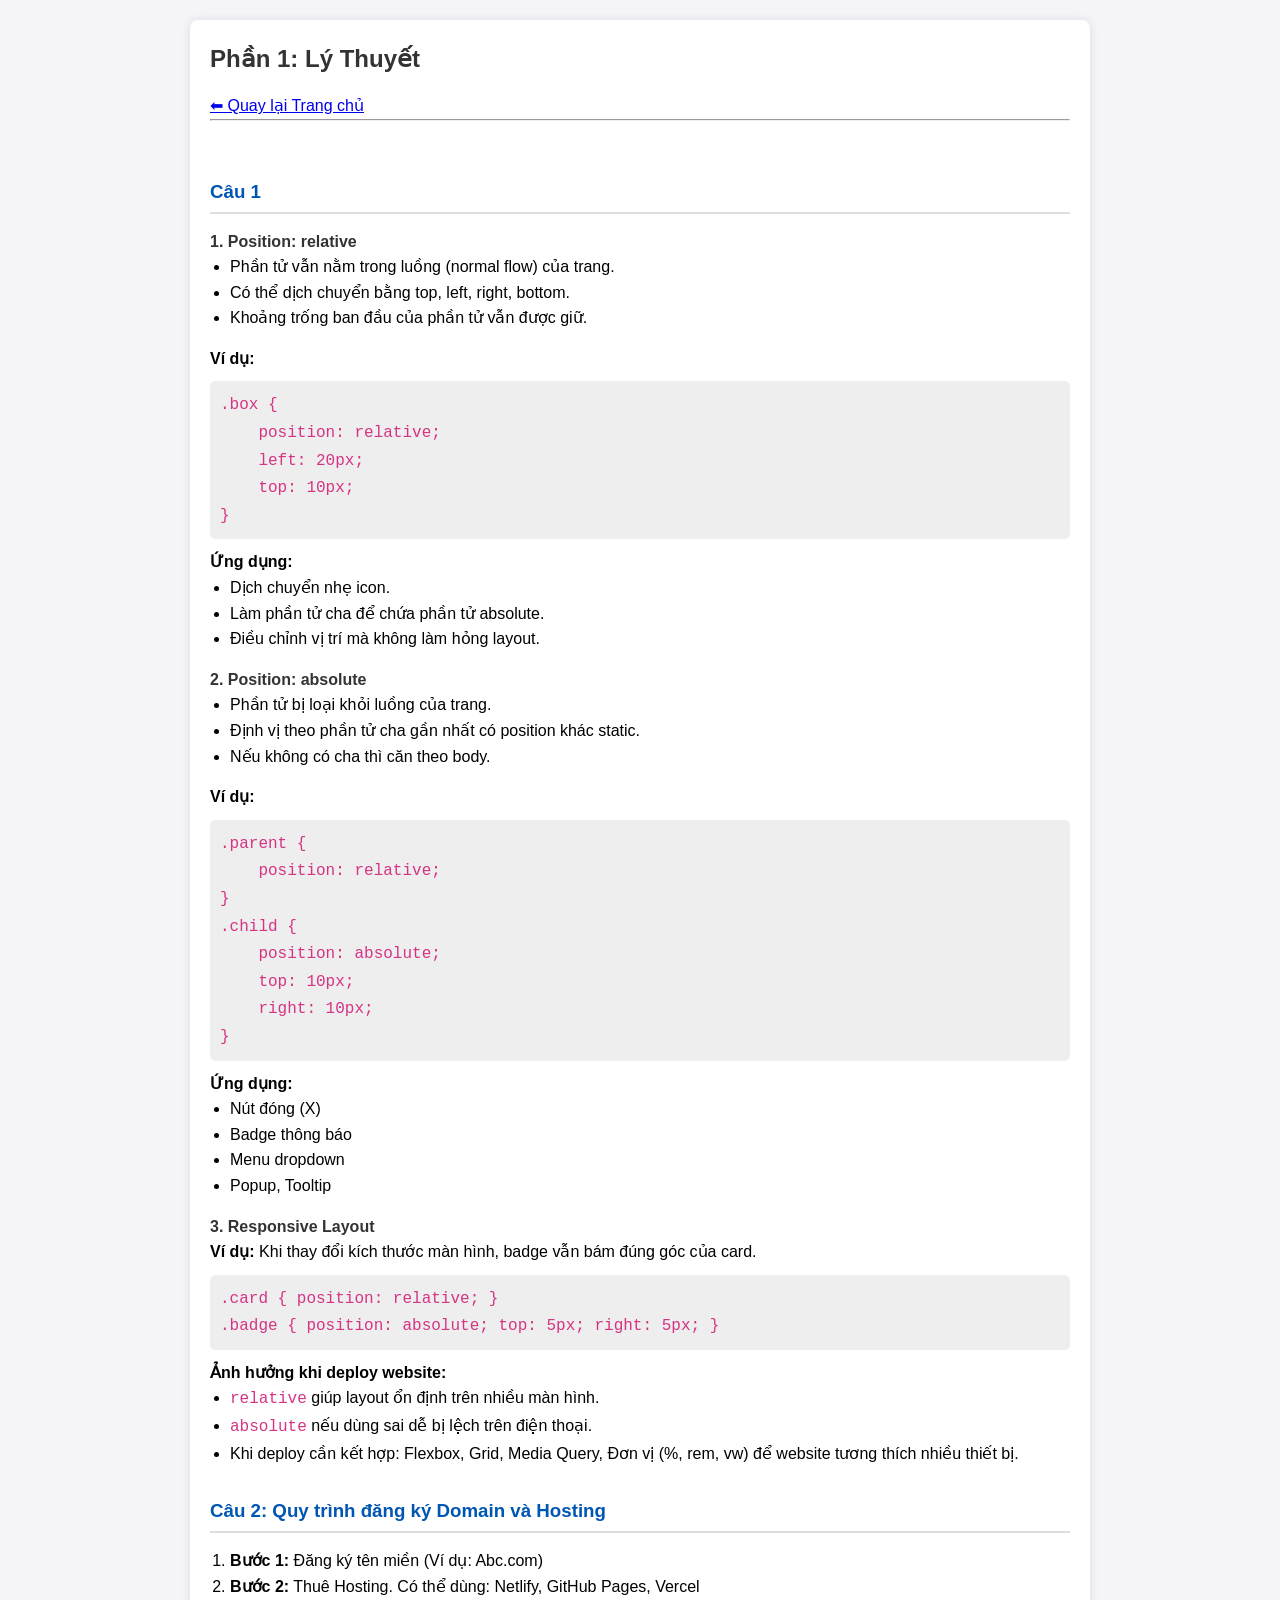
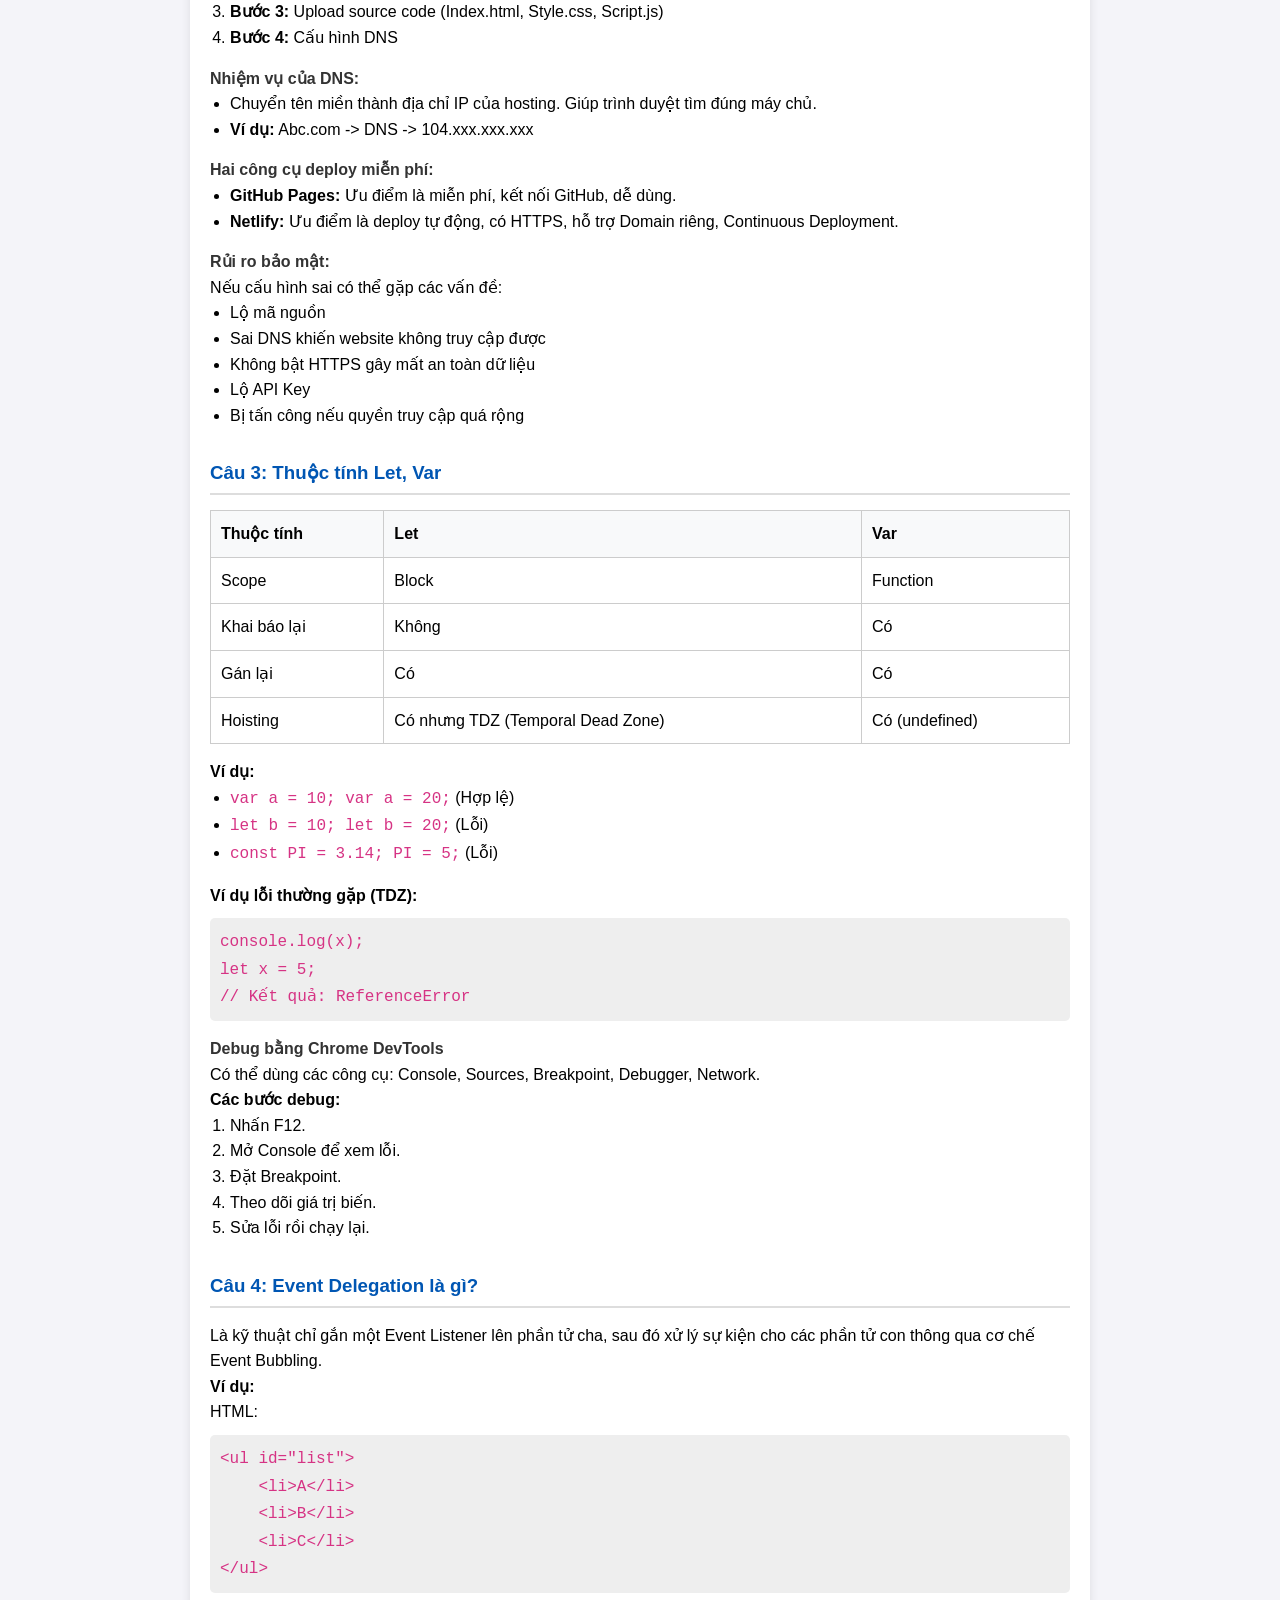
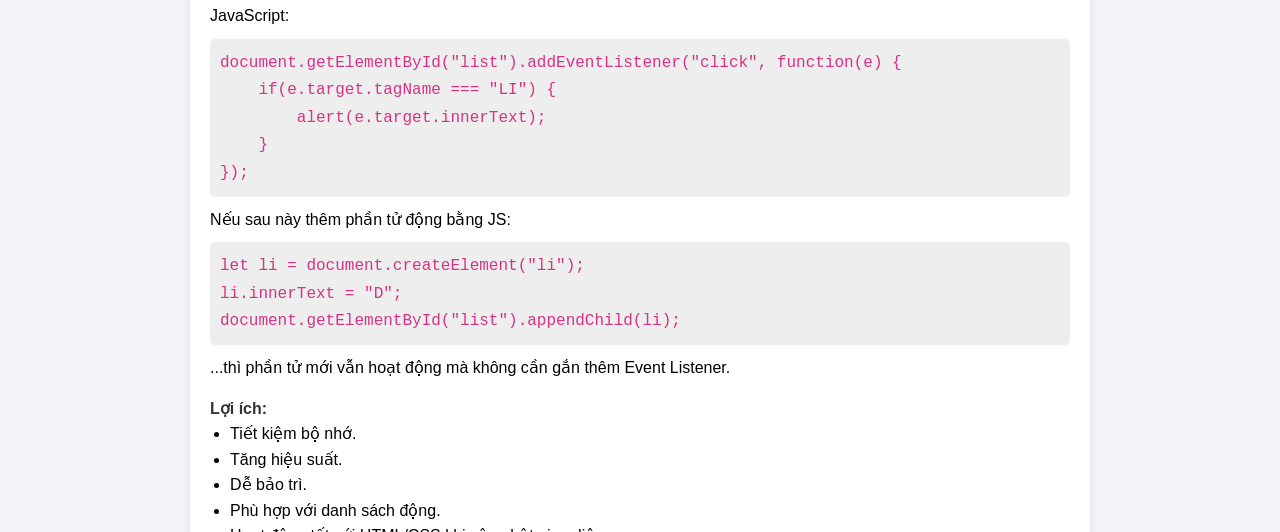
<file: about.html>
<!DOCTYPE html>
<html lang="vi">
<head>
    <meta charset="UTF-8">
    <meta name="viewport" content="width=device-width, initial-scale=1.0">
    <title>Trả lời Lý Thuyết</title>
    <link rel="stylesheet" href="css/style.css">
    <style>
        pre { background: #eee; padding: 10px; border-radius: 5px; overflow-x: auto; margin: 10px 0; }
        code { font-family: Consolas, monospace; color: #d63384; }
        table { width: 100%; border-collapse: collapse; margin: 15px 0; }
        table, th, td { border: 1px solid #ccc; }
        th, td { padding: 10px; text-align: left; }
        th { background-color: #f8f9fa; }
        h3 { color: #0056b3; margin-top: 30px; border-bottom: 2px solid #ddd; padding-bottom: 5px; }
        h4 { color: #333; margin-top: 15px; }
        ul, ol { margin-left: 20px; margin-bottom: 15px; }
    </style>
</head>
<body>
    <div class="container">
        <h2>Phần 1: Lý Thuyết</h2>
        <a href="index.html">⬅ Quay lại Trang chủ</a>
        <hr><br>

        <h3>Câu 1</h3>
        
        <h4>1. Position: relative</h4>
        <ul>
            <li>Phần tử vẫn nằm trong luồng (normal flow) của trang.</li>
            <li>Có thể dịch chuyển bằng top, left, right, bottom.</li>
            <li>Khoảng trống ban đầu của phần tử vẫn được giữ.</li>
        </ul>
        <p><b>Ví dụ:</b></p>
<pre><code>.box {
    position: relative;
    left: 20px;
    top: 10px;
}</code></pre>
        <p><b>Ứng dụng:</b></p>
        <ul>
            <li>Dịch chuyển nhẹ icon.</li>
            <li>Làm phần tử cha để chứa phần tử absolute.</li>
            <li>Điều chỉnh vị trí mà không làm hỏng layout.</li>
        </ul>

        <h4>2. Position: absolute</h4>
        <ul>
            <li>Phần tử bị loại khỏi luồng của trang.</li>
            <li>Định vị theo phần tử cha gần nhất có position khác static.</li>
            <li>Nếu không có cha thì căn theo body.</li>
        </ul>
        <p><b>Ví dụ:</b></p>
<pre><code>.parent {
    position: relative;
}
.child {
    position: absolute;
    top: 10px;
    right: 10px;
}</code></pre>
        <p><b>Ứng dụng:</b></p>
        <ul>
            <li>Nút đóng (X)</li>
            <li>Badge thông báo</li>
            <li>Menu dropdown</li>
            <li>Popup, Tooltip</li>
        </ul>

        <h4>3. Responsive Layout</h4>
        <p><b>Ví dụ:</b> Khi thay đổi kích thước màn hình, badge vẫn bám đúng góc của card.</p>
<pre><code>.card { position: relative; }
.badge { position: absolute; top: 5px; right: 5px; }</code></pre>
        <p><b>Ảnh hưởng khi deploy website:</b></p>
        <ul>
            <li><code>relative</code> giúp layout ổn định trên nhiều màn hình.</li>
            <li><code>absolute</code> nếu dùng sai dễ bị lệch trên điện thoại.</li>
            <li>Khi deploy cần kết hợp: Flexbox, Grid, Media Query, Đơn vị (%, rem, vw) để website tương thích nhiều thiết bị.</li>
        </ul>

        <h3>Câu 2: Quy trình đăng ký Domain và Hosting</h3>
        <ol>
            <li><b>Bước 1:</b> Đăng ký tên miền (Ví dụ: Abc.com)</li>
            <li><b>Bước 2:</b> Thuê Hosting. Có thể dùng: Netlify, GitHub Pages, Vercel</li>
            <li><b>Bước 3:</b> Upload source code (Index.html, Style.css, Script.js)</li>
            <li><b>Bước 4:</b> Cấu hình DNS</li>
        </ol>
        
        <h4>Nhiệm vụ của DNS:</h4>
        <ul>
            <li>Chuyển tên miền thành địa chỉ IP của hosting. Giúp trình duyệt tìm đúng máy chủ.</li>
            <li><b>Ví dụ:</b> Abc.com -> DNS -> 104.xxx.xxx.xxx</li>
        </ul>

        <h4>Hai công cụ deploy miễn phí:</h4>
        <ul>
            <li><b>GitHub Pages:</b> Ưu điểm là miễn phí, kết nối GitHub, dễ dùng.</li>
            <li><b>Netlify:</b> Ưu điểm là deploy tự động, có HTTPS, hỗ trợ Domain riêng, Continuous Deployment.</li>
        </ul>

        <h4>Rủi ro bảo mật:</h4>
        <p>Nếu cấu hình sai có thể gặp các vấn đề:</p>
        <ul>
            <li>Lộ mã nguồn</li>
            <li>Sai DNS khiến website không truy cập được</li>
            <li>Không bật HTTPS gây mất an toàn dữ liệu</li>
            <li>Lộ API Key</li>
            <li>Bị tấn công nếu quyền truy cập quá rộng</li>
        </ul>

        <h3>Câu 3: Thuộc tính Let, Var</h3>
        <table>
            <thead>
                <tr>
                    <th>Thuộc tính</th>
                    <th>Let</th>
                    <th>Var</th>
                </tr>
            </thead>
            <tbody>
                <tr>
                    <td>Scope</td>
                    <td>Block</td>
                    <td>Function</td>
                </tr>
                <tr>
                    <td>Khai báo lại</td>
                    <td>Không</td>
                    <td>Có</td>
                </tr>
                <tr>
                    <td>Gán lại</td>
                    <td>Có</td>
                    <td>Có</td>
                </tr>
                <tr>
                    <td>Hoisting</td>
                    <td>Có nhưng TDZ (Temporal Dead Zone)</td>
                    <td>Có (undefined)</td>
                </tr>
            </tbody>
        </table>

        <p><b>Ví dụ:</b></p>
        <ul>
            <li><code>var a = 10; var a = 20;</code> (Hợp lệ)</li>
            <li><code>let b = 10; let b = 20;</code> (Lỗi)</li>
            <li><code>const PI = 3.14; PI = 5;</code> (Lỗi)</li>
        </ul>

        <p><b>Ví dụ lỗi thường gặp (TDZ):</b></p>
<pre><code>console.log(x);
let x = 5;
// Kết quả: ReferenceError</code></pre>

        <h4>Debug bằng Chrome DevTools</h4>
        <p>Có thể dùng các công cụ: Console, Sources, Breakpoint, Debugger, Network.</p>
        <p><b>Các bước debug:</b></p>
        <ol>
            <li>Nhấn F12.</li>
            <li>Mở Console để xem lỗi.</li>
            <li>Đặt Breakpoint.</li>
            <li>Theo dõi giá trị biến.</li>
            <li>Sửa lỗi rồi chạy lại.</li>
        </ol>

        <h3>Câu 4: Event Delegation là gì?</h3>
        <p>Là kỹ thuật chỉ gắn một Event Listener lên phần tử cha, sau đó xử lý sự kiện cho các phần tử con thông qua cơ chế Event Bubbling.</p>
        
        <p><b>Ví dụ:</b></p>
        <p>HTML:</p>
<pre><code>&lt;ul id="list"&gt;
    &lt;li&gt;A&lt;/li&gt;
    &lt;li&gt;B&lt;/li&gt;
    &lt;li&gt;C&lt;/li&gt;
&lt;/ul&gt;</code></pre>

        <p>JavaScript:</p>
<pre><code>document.getElementById("list").addEventListener("click", function(e) {
    if(e.target.tagName === "LI") {
        alert(e.target.innerText);
    }
});</code></pre>
        
        <p>Nếu sau này thêm phần tử động bằng JS:</p>
<pre><code>let li = document.createElement("li");
li.innerText = "D";
document.getElementById("list").appendChild(li);</code></pre>
        <p>...thì phần tử mới vẫn hoạt động mà không cần gắn thêm Event Listener.</p>

        <h4>Lợi ích:</h4>
        <ul>
            <li>Tiết kiệm bộ nhớ.</li>
            <li>Tăng hiệu suất.</li>
            <li>Dễ bảo trì.</li>
            <li>Phù hợp với danh sách động.</li>
            <li>Hoạt động tốt với HTML/CSS khi cập nhật giao diện.</li>
        </ul>

    </div>
</body>
</html>
</file>
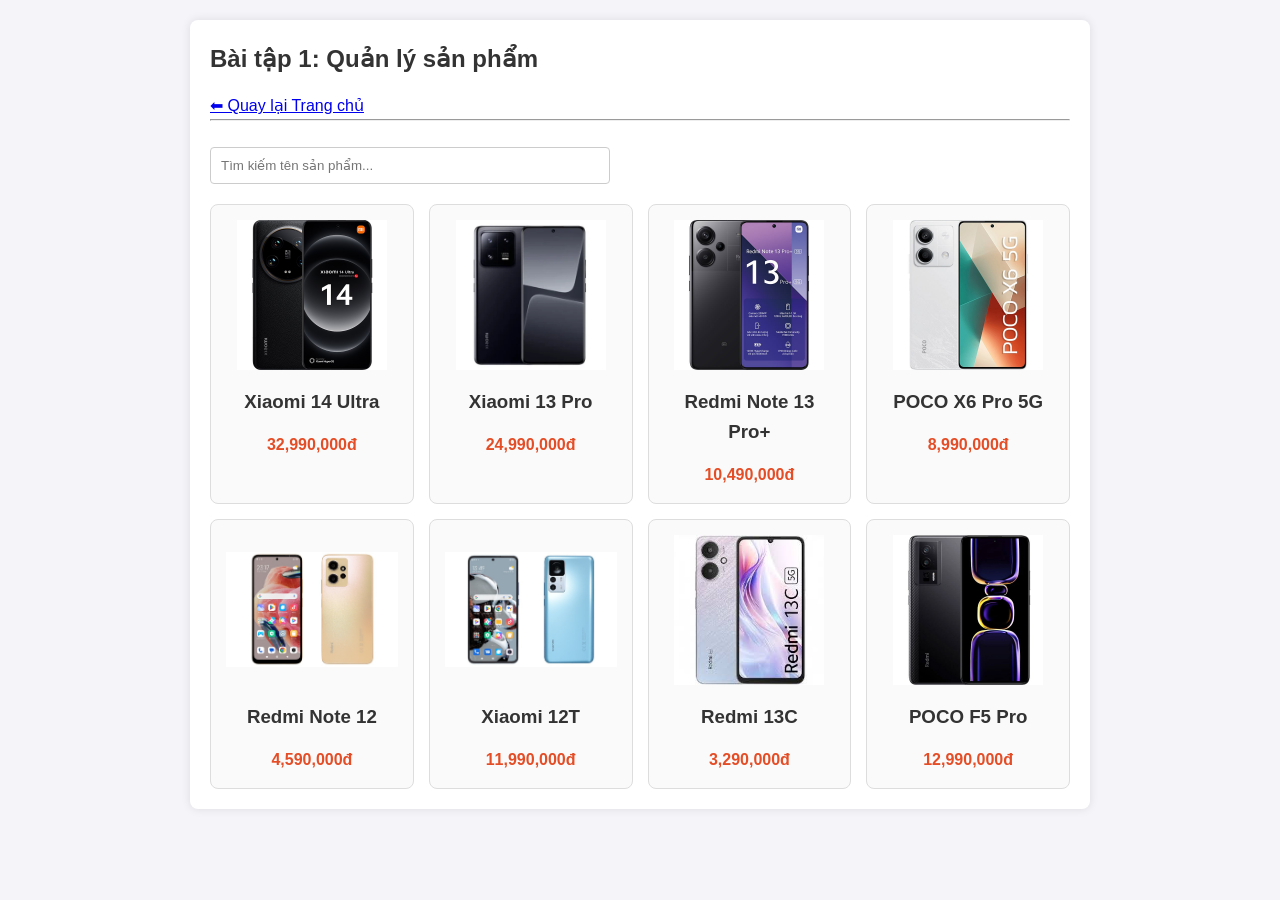
<file: baitap1.html>
<!DOCTYPE html>
<html lang="vi">
<head>
    <meta charset="UTF-8">
    <title>Bài tập 1 - Sản phẩm</title>
    <link rel="stylesheet" href="css/style.css">
</head>
<body>
    <div class="container">
        <h2>Bài tập 1: Quản lý sản phẩm</h2>
        <a href="index.html">⬅ Quay lại Trang chủ</a>
        <hr><br>
        
        <input type="text" id="search-input" class="search-box" placeholder="Tìm kiếm tên sản phẩm...">
        <p id="error-msg" class="error-msg">Không tìm thấy sản phẩm nào!</p>
        
        <div id="product-grid" class="product-grid">
            </div>
    </div>
    <script src="js/script.js"></script>
</body>
</html>
</file>
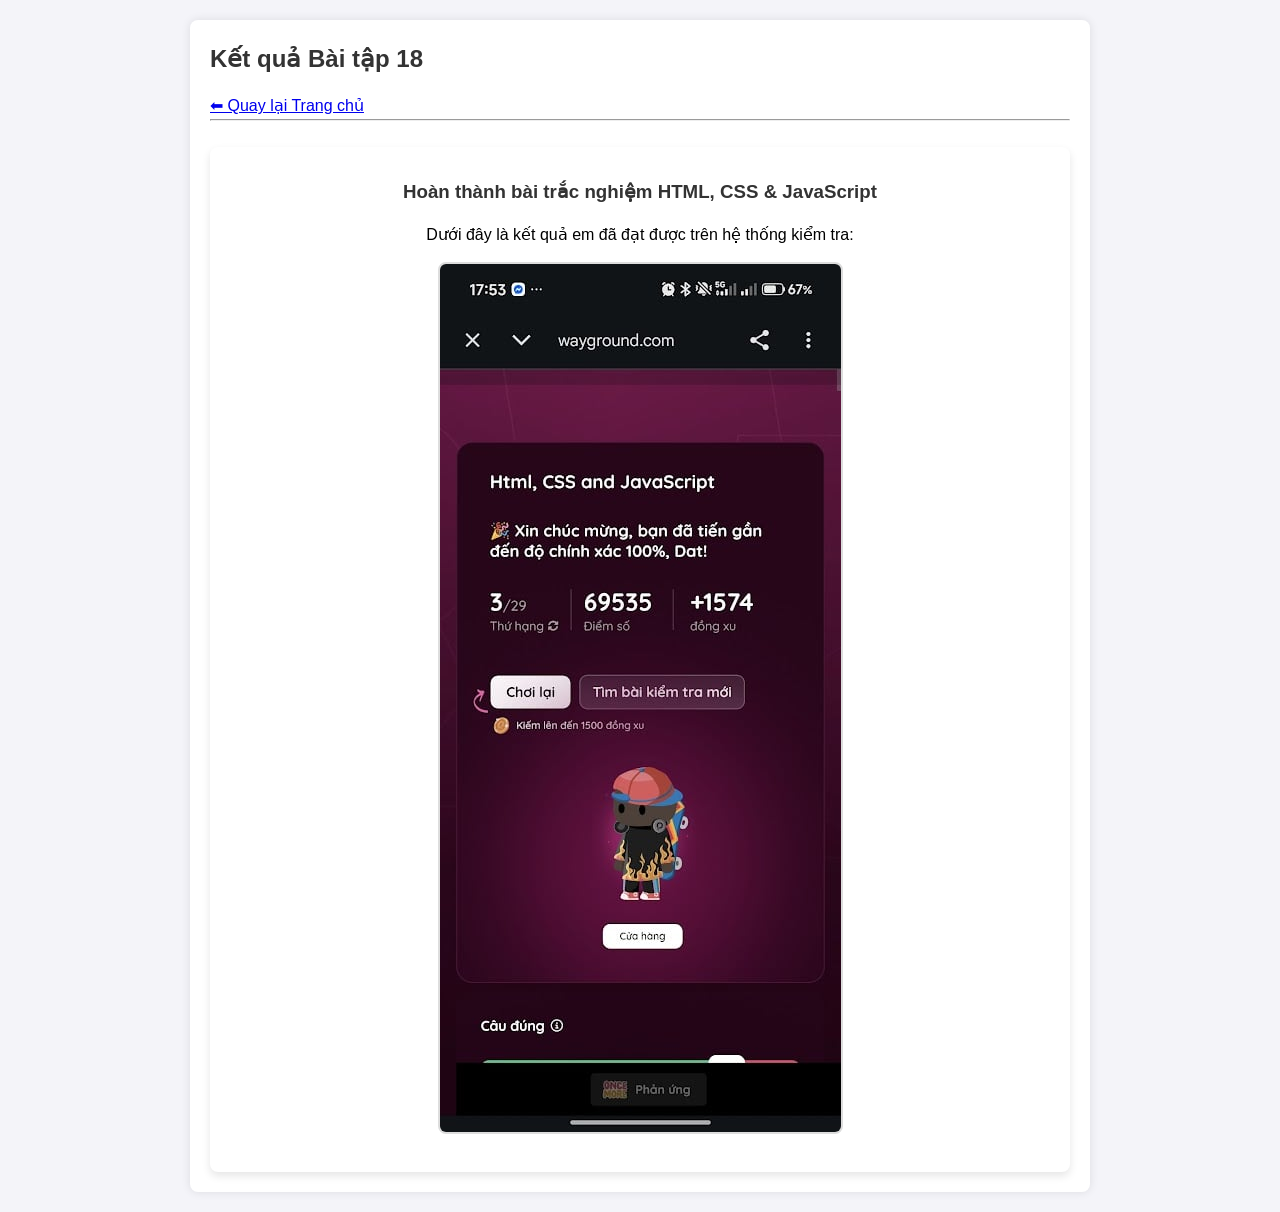
<file: baitap18.html>
<!DOCTYPE html>
<html lang="vi">
<head>
    <meta charset="UTF-8">
    <meta name="viewport" content="width=device-width, initial-scale=1.0">
    <title>Bài tập 18 - Bài Thi JS</title>
    <link rel="stylesheet" href="css/style.css">
    <style>
        .result-container {
            text-align: center;
            background: #fff;
            padding: 30px;
            border-radius: 8px;
            box-shadow: 0 4px 8px rgba(0,0,0,0.1);
        }
        .result-img {
            max-width: 100%;
            height: auto;
            border-radius: 8px;
            border: 2px solid #ddd;
            margin-top: 15px;
        }
    </style>
</head>
<body>
    <div class="container">
        <h2>Kết quả Bài tập 18</h2>
        <a href="index.html">⬅ Quay lại Trang chủ</a>
        <hr><br>

        <div class="result-container">
            <h3>Hoàn thành bài trắc nghiệm HTML, CSS & JavaScript</h3>
            <p>Dưới đây là kết quả em đã đạt được trên hệ thống kiểm tra:</p>
            
            <img src="images/ketqua18.png" alt="Kết quả trắc nghiệm Bài 18" class="result-img">
        </div>
    </div>
</body>
</html>
</file>
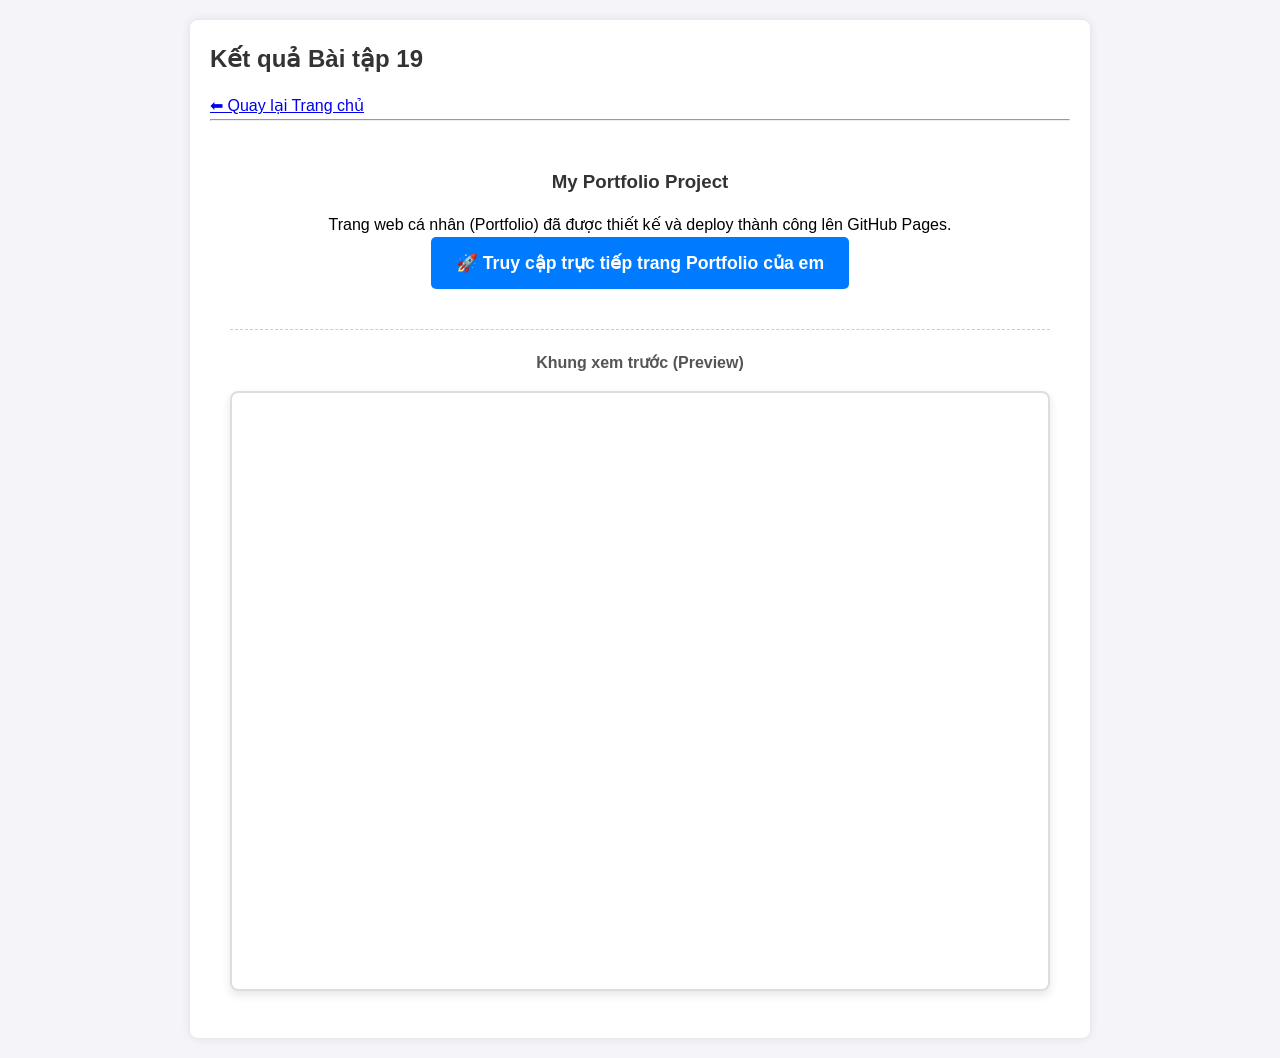
<file: baitap19.html>
<!DOCTYPE html>
<html lang="vi">
<head>
    <meta charset="UTF-8">
    <meta name="viewport" content="width=device-width, initial-scale=1.0">
    <title>Bài tập 19 - Bài Thi JS</title>
    <link rel="stylesheet" href="css/style.css">
    <style>
        .portfolio-container {
            text-align: center;
            padding: 20px;
        }
        .btn-link {
            display: inline-block;
            padding: 12px 25px;
            background-color: #007bff;
            color: #fff;
            text-decoration: none;
            font-size: 1.1rem;
            font-weight: bold;
            border-radius: 5px;
            margin-bottom: 20px;
            transition: background 0.3s;
        }
        .btn-link:hover {
            background-color: #0056b3;
        }
        .preview-frame {
            width: 100%;
            height: 600px;
            border: 2px solid #ddd;
            border-radius: 8px;
            box-shadow: 0 4px 10px rgba(0,0,0,0.1);
        }
    </style>
</head>
<body>
    <div class="container">
        <h2>Kết quả Bài tập 19</h2>
        <a href="index.html">⬅ Quay lại Trang chủ</a>
        <hr><br>

        <div class="portfolio-container">
            <h3>My Portfolio Project</h3>
            <p>Trang web cá nhân (Portfolio) đã được thiết kế và deploy thành công lên GitHub Pages.</p>
            
            <a href="https://alislee2544.github.io/my-portfolio./" target="_blank" class="btn-link">
                🚀 Truy cập trực tiếp trang Portfolio của em
            </a>

            <hr style="margin: 20px 0; border: 0; border-top: 1px dashed #ccc;">

            <h4 style="margin-bottom: 15px; color: #555;">Khung xem trước (Preview)</h4>
            <iframe src="https://alislee2544.github.io/my-portfolio/" class="preview-frame" title="Portfolio Preview"></iframe>
        </div>
    </div>
</body>
</html>
</file>
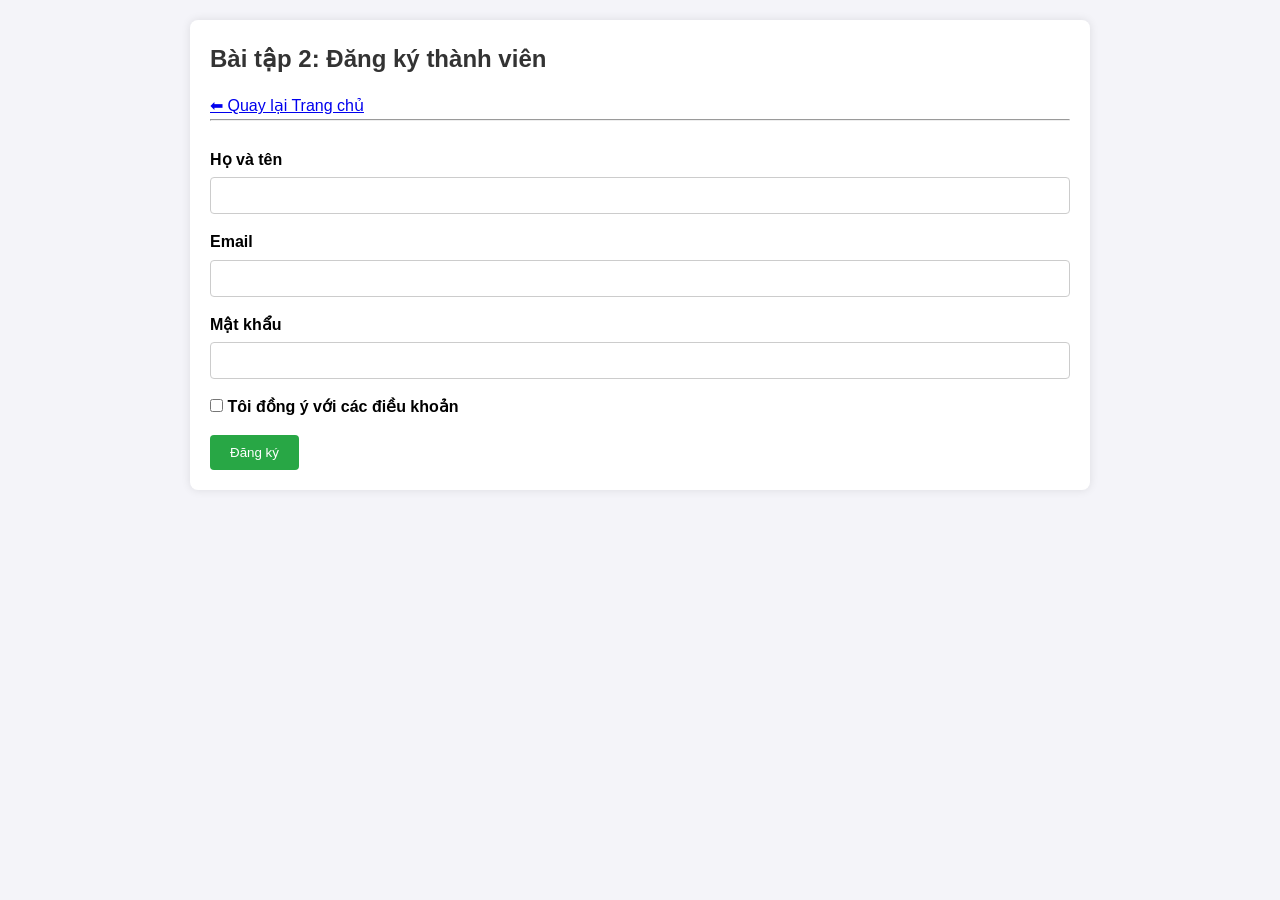
<file: baitap2.html>
<!DOCTYPE html>
<html lang="vi">
<head>
    <meta charset="UTF-8">
    <title>Bài tập 2 - Đăng ký</title>
    <link rel="stylesheet" href="css/style.css">
</head>
<body>
    <div class="container">
        <h2>Bài tập 2: Đăng ký thành viên</h2>
        <a href="index.html">⬅ Quay lại Trang chủ</a>
        <hr><br>

        <form id="register-form">
            <div class="form-group">
                <label for="name">Họ và tên</label>
                <input type="text" id="name" required>
            </div>
            <div class="form-group">
                <label for="email">Email</label>
                <input type="email" id="email" required>
            </div>
            <div class="form-group">
                <label for="password">Mật khẩu</label>
                <input type="password" id="password" required>
                <p id="pwd-error" class="error-text">Mật khẩu phải từ 8 ký tự, gồm chữ hoa, thường và số.</p>
            </div>
            <div class="form-group">
                <input type="checkbox" id="terms" required>
                <label for="terms" style="display:inline;">Tôi đồng ý với các điều khoản</label>
            </div>
            <button type="submit" class="btn-submit">Đăng ký</button>
            <p id="success-msg" class="success-msg">Đăng ký thành công! Dữ liệu đã lưu vào LocalStorage.</p>
        </form>
    </div>
    <script src="js/script.js"></script>
</body>
</html>
</file>
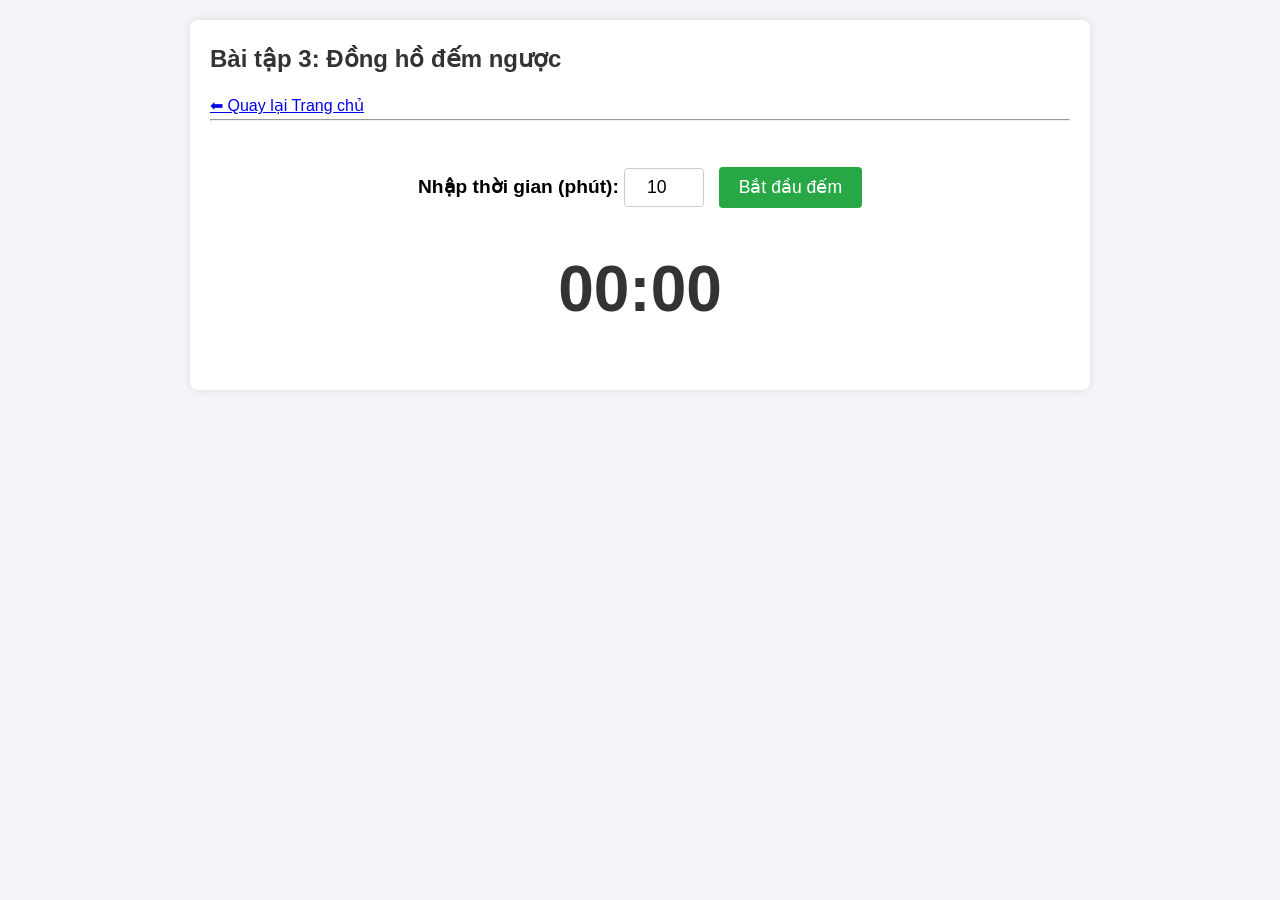
<file: baitap3.html>
<!DOCTYPE html>
<html lang="vi">
<head>
    <meta charset="UTF-8">
    <title>Bài tập 3 - Đếm ngược</title>
    <link rel="stylesheet" href="css/style.css">
</head>
<body>
    <div class="container">
        <h2>Bài tập 3: Đồng hồ đếm ngược</h2>
        <a href="index.html">⬅ Quay lại Trang chủ</a>
        <hr><br>

        <div class="timer-controls" style="text-align: center; margin-top: 20px;">
            <label for="time-input" style="font-weight: bold; font-size: 1.2rem;">Nhập thời gian (phút): </label>
            <input type="number" id="time-input" min="1" value="10" style="padding: 8px; width: 80px; font-size: 1.1rem; border-radius: 4px; border: 1px solid #ccc; text-align: center;">
            <button id="start-timer-btn" class="btn-submit" style="font-size: 1.1rem; margin-left: 10px;">Bắt đầu đếm</button>
        </div>

        <div id="timer-display" class="timer-display">
            00:00
        </div>
    </div>
    <script src="js/script.js"></script>
</body>
</html>
</file>
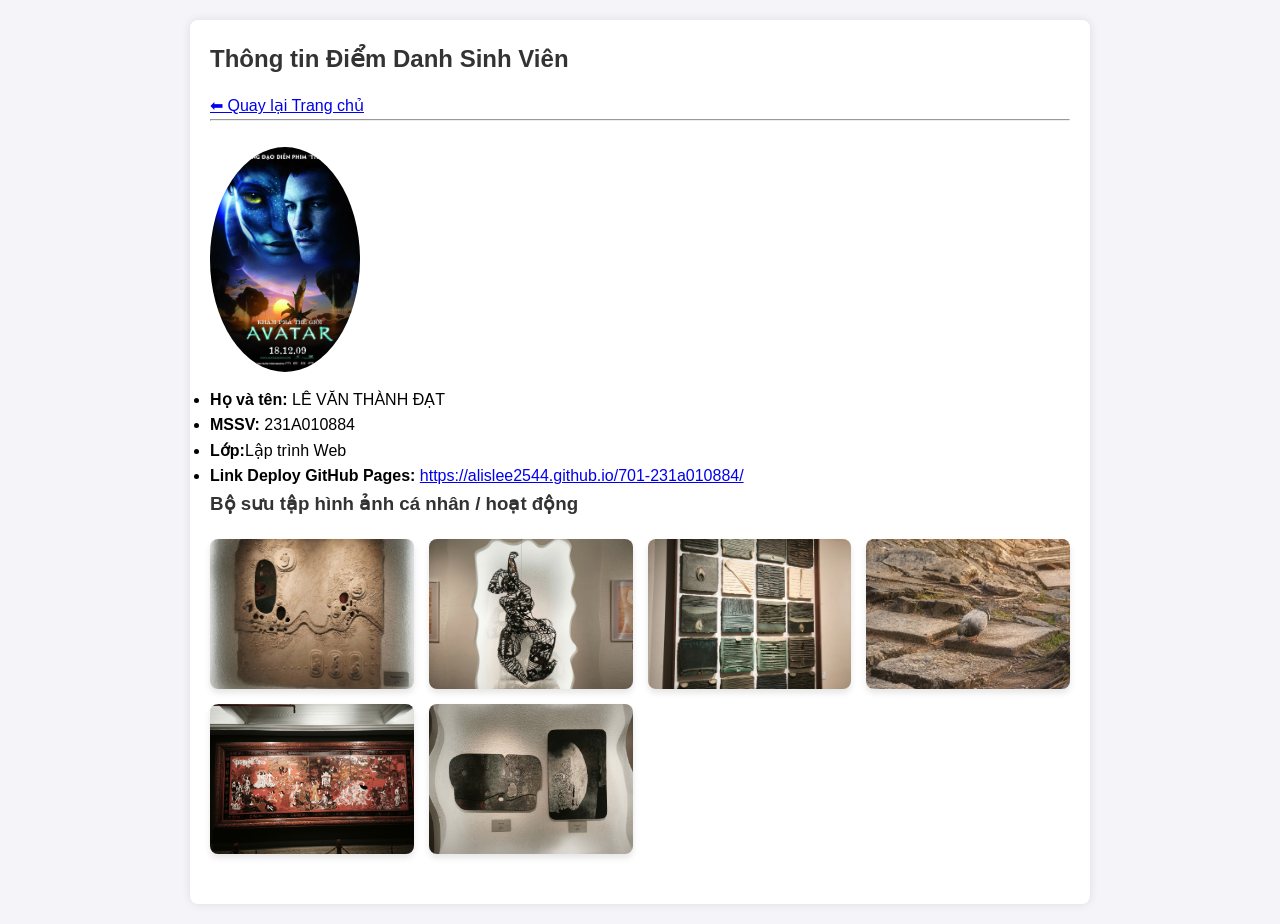
<file: contact.html>
<!DOCTYPE html>
<html lang="vi">
<head>
    <meta charset="UTF-8">
    <title>Thông tin Điểm Danh</title>
    <link rel="stylesheet" href="css/style.css">
</head>
<body>
    <div class="container">
        <h2>Thông tin Điểm Danh Sinh Viên</h2>
        <a href="index.html">⬅ Quay lại Trang chủ</a>
        <hr><br>
        <img src="images/avatar.jpg" alt="Avatar" class="avatar">
        <ul>
            <li><b>Họ và tên:</b> LÊ VĂN THÀNH ĐẠT </li>
            <li><b>MSSV:</b> 231A010884 </li>
            <li><b>Lớp:</b>Lập trình Web</li>
            <li><b>Link Deploy GitHub Pages:</b> <a href="https://alislee2544.github.io/701-231a010884/" target="_blank">https://alislee2544.github.io/701-231a010884/</a> 
                <h3>Bộ sưu tập hình ảnh cá nhân / hoạt động</h3>
                    <div class="gallery-grid">
                            <div class="gallery-item"><img src="images/img1.jpg" alt="Ảnh giới thiệu 1"></div>
                            <div class="gallery-item"><img src="images/img2.jpg" alt="Ảnh giới thiệu 2"></div>
                            <div class="gallery-item"><img src="images/img3.jpg" alt="Ảnh giới thiệu 3"></div>
                            <div class="gallery-item"><img src="images/img4.jpg" alt="Ảnh giới thiệu 4"></div>
                            <div class="gallery-item"><img src="images/img5.jpg" alt="Ảnh giới thiệu 5"></div>
                            <div class="gallery-item"><img src="images/img6.jpg" alt="Ảnh giới thiệu 6"></div>
                    </div>
                    <div id="lightbox" class="lightbox">
                        <span class="close-btn">&times;</span>
                        <img class="lightbox-content" id="lightbox-img" alt="Ảnh phóng to">
                    </div>
        </ul>
    </div>
</body>
</html>
</file>
<file: css/style.css>
/* css/style.css */
* { box-sizing: border-box; margin: 0; padding: 0; font-family: Arial, sans-serif; }
body { padding: 20px; line-height: 1.6; background-color: #f4f4f9; }
h1, h2, h3 { margin-bottom: 15px; color: #333; }

/* Menu Navbar */
.navbar { background: #333; padding: 15px; margin-bottom: 20px; border-radius: 5px; }
.navbar a { color: #fff; text-decoration: none; margin-right: 15px; font-weight: bold; }
.navbar a:hover { color: #f0a500; }

/* Container chung */
.container { max-width: 900px; margin: auto; background: #fff; padding: 20px; border-radius: 8px; box-shadow: 0 0 10px rgba(0,0,0,0.1); }

/* Bài 1: Grid Sản phẩm */
.search-box { margin-bottom: 20px; padding: 10px; width: 100%; max-width: 400px; border: 1px solid #ccc; border-radius: 4px; }
.product-grid { display: grid; grid-template-columns: repeat(auto-fill, minmax(200px, 1fr)); gap: 15px; }
.product-card { padding: 15px; border: 1px solid #ddd; border-radius: 8px; text-align: center; background: #fafafa; }
.error-msg { color: red; font-weight: bold; display: none; margin-top: 10px; }

/* Bài 2: Form Đăng ký */
.form-group { margin-bottom: 15px; }
.form-group label { display: block; margin-bottom: 5px; font-weight: bold; }
.form-group input:not([type="checkbox"]) { width: 100%; padding: 10px; border: 1px solid #ccc; border-radius: 4px; }
.btn-submit { padding: 10px 20px; background: #28a745; color: #fff; border: none; border-radius: 4px; cursor: pointer; }
.btn-submit:hover { background: #218838; }
.success-msg { color: green; font-weight: bold; margin-top: 10px; display: none; }
.error-text { color: red; font-size: 0.9em; display: none; }

/* Bài 3: Đồng hồ đếm ngược */
.timer-display { font-size: 4rem; font-weight: bold; text-align: center; margin: 30px 0; color: #333; }
.timer-display.danger { animation: blink 1s infinite alternate; color: red; }
@keyframes blink { from { opacity: 1; } to { opacity: 0.5; } }

/* Hình ảnh điểm danh */
.avatar { max-width: 150px; border-radius: 50%; display: block; margin-bottom: 15px; }

/* =========================================
   GALLERY TRANG ĐIỂM DANH (XỬ LÝ XOAY ẢNH)
   ========================================= */
.gallery-grid {
    display: grid;
    grid-template-columns: repeat(auto-fill, minmax(180px, 1fr));
    gap: 15px;
    margin-top: 20px;
    margin-bottom: 30px;
}

.gallery-item {
    overflow: hidden;
    border-radius: 8px;
    box-shadow: 0 4px 6px rgba(0,0,0,0.1);
    background: #fff;
    cursor: pointer;
}

.gallery-item img {
    width: 100%;
    height: 150px;
    object-fit: cover;
    display: block;
    transition: transform 0.5s ease-in-out;
}

/* HIỆU ỨNG XOAY VÒNG KHI RÊ CHUỘT ĐẾN */
.gallery-item:hover img {
    transform: scale(1.15) rotate(15deg); 
}

/* =========================================
   HỘP THOẠI PHÓNG TO ẢNH (LIGHTBOX)
   ========================================= */
.lightbox {
    display: none;
    position: fixed;
    z-index: 9999;
    left: 0;
    top: 0;
    width: 100%;
    height: 100%;
    background-color: rgba(0, 0, 0, 0.9);
    justify-content: center;
    align-items: center;
}

.lightbox-content {
    max-width: 85%;
    max-height: 85%;
    object-fit: contain;
    border: 3px solid #fff;
    border-radius: 4px;
    animation: zoomAnimation 0.3s ease-in-out;
}

@keyframes zoomAnimation {
    from { transform: scale(0.7); opacity: 0; }
    to { transform: scale(1); opacity: 1; }
}

.close-btn {
    position: absolute;
    top: 20px;
    right: 35px;
    color: #fff;
    font-size: 50px;
    font-weight: bold;
    cursor: pointer;
    transition: color 0.2s;
}

.close-btn:hover {
    color: #f0a500;
}
</file>
